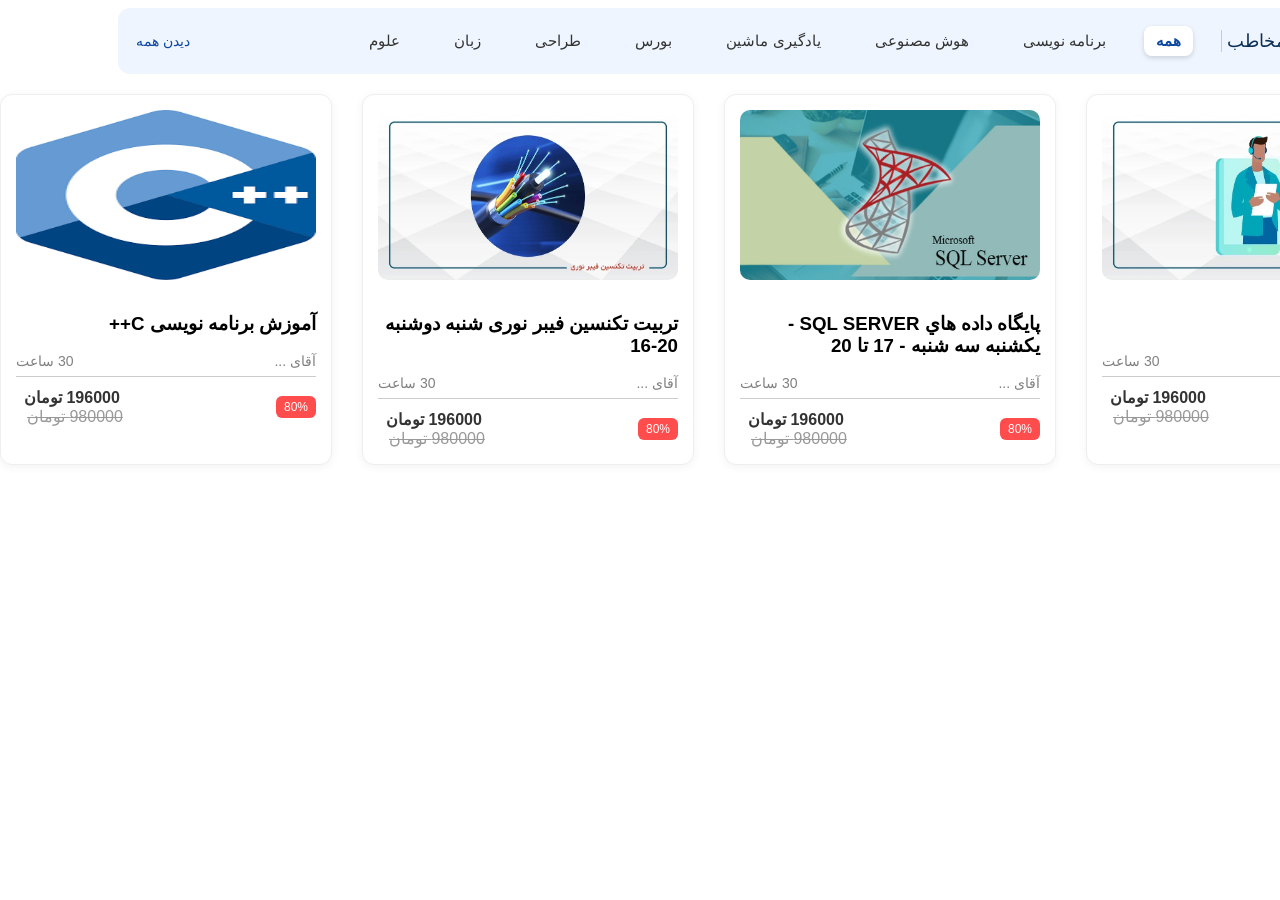
<file: my part/my part index.html>
<!DOCTYPE html>
<html lang="fa" dir="rtl">

<head>

    <meta charset="UTF-8">
    <meta name="viewport" content="width=device-width, initial-scale=1.0">
    <title>Document</title>
    <link rel="stylesheet" href="my part index.css">
</head>

<body>
    <div class="category-bar">
        <div class="right-section">
            <span class="title"> آموزش های پر مخاطب</span>

            <ul class="tabs">
                <li class="tab active">همه</li>
                <li class="tab">برنامه نویسی</li>
                <li class="tab">هوش مصنوعی</li>
                <li class="tab">یادگیری ماشین</li>
                <li class="tab">بورس</li>
                <li class="tab">طراحی</li>
                <li class="tab">زبان</li>
                <li class="tab">علوم</li>

            </ul>

        </div>
        <div class="left-section">
            <span class="see-all">دیدن همه</span>
        </div>
    </div>
    <div class="course-list">
        <div class="course-card">
            <img src="گویندگی.jpg" class="thumb">
            <h3> اجرا و گویندگی</h3>


            <div class="teacher">
                <span> آقای ...</span>
                <br>
                <span> 30 ساعت</span>
            </div>

            <div class="price">
                <span class="discount"> 80%</span>
                <div>
                    <span class="new-price"> 196000 تومان</span>
                    <br>
                    <span class="old-price"> 980000 تومان</span>
                </div>
            </div>
        </div>
        <div class="course-card">
            <img src="sql.jpg" class="thumb">
            <h3> پايگاه داده هاي SQL SERVER - یکشنبه سه شنبه - 17 تا 20</h3>


            <div class="teacher">
                <span> آقای ...</span>
                <br>
                <span> 30 ساعت</span>
            </div>

            <div class="price">
                <span class="discount"> 80%</span>
                <div>
                    <span class="new-price"> 196000 تومان</span>
                    <br>
                    <span class="old-price"> 980000 تومان</span>
                </div>
            </div>
        </div>
        <div class="course-card">
            <img src="تکنسین.jpg" class="thumb">
            <h3> تربیت تکنسین فیبر نوری شنبه دوشنبه 20-16</h3>


            <div class="teacher">
                <span> آقای ...</span>
                <br>
                <span> 30 ساعت</span>
            </div>

            <div class="price">
                <span class="discount"> 80%</span>
                <div>
                    <span class="new-price"> 196000 تومان</span>
                    <br>
                    <span class="old-price"> 980000 تومان</span>
                </div>
            </div>
        </div>
        <div class="course-card">
            <img src="download.png" class="thumb">
            <h3> آموزش برنامه نویسی C++</h3>


            <div class="teacher">
                <span> آقای ...</span>
                <br>
                <span> 30 ساعت</span>
            </div>

            <div class="price">
                <span class="discount"> 80%</span>
                <div>
                    <span class="new-price"> 196000 تومان</span>
                    <br>
                    <span class="old-price"> 980000 تومان</span>
                </div>
            </div>
        </div>


    </div>

</body>

</html>
</file>
<file: my part/my part index.css>
.category-bar {
    width: 100%;
    display: flex;
    justify-content: space-between;
    align-items: center;
    background: #eef5ff;
    padding: 12px 18px;
    border-radius: 12px;
    margin-bottom: 20px;
    font-family: sans-serif;
}

ul {
    display: flex;
    list-style: none;
    padding: 0;
    margin: 0;
    gap: 12px;
}

li {
    padding: 8px 16px;
}

.right-section {
    display: flex;
    align-items: center;
}

.title {
    list-style: none;
    align-items: center;
    cursor: pointer;
    margin: 0;
    margin-left: 20px;
    color: #0b2e55;
    display: flex;
    gap: 18px;
    font-size: 18px;
    font-weight: 500;
    border-left: 1px solid #ccc;
    padding-left: 5px;
}

.tabs {
    cursor: pointer;
    color: #333;
    padding: 4px 8px;
    transition: 0.2s;
    display: flex;
    align-items: center;
    gap: 22px;
    font-size: 15px;
}

.tab:hover {
    color: #0d47a1;
}

.tab.active {
    background: white;
    color: #0d47a1;
    border-radius: 8px;
    padding: 6px 12px;
    font-weight: bold;
    box-shadow: 0 2px 5px rgba(0, 0, 0, 0.15);

}



.left-section .see-all {
    color: #0d47a1;
    font-size: 14px;
    cursor: pointer;
}



.course-list {
    display: grid;
    gap: 30px;
    font-family: sans-serif;
    display: flex;

}

.course-list .course-card {
    width: 80%;
}

.course-card {
    background: white;
    border: 1px solid #eee;
    padding: 15px;
    border-radius: 12px;
    box-shadow: 0 2px 10px rgba(0, 0, 0, 0.05);
    transition: 0.2s;
}

.course-card:hover {
    transform: translate(-5px);
}

.thumb {
    width: 300px;
    height: 170px;
    border-radius: 10px;
    margin-bottom: 10px;
}

.teacher {
    display: flex;
    justify-content: space-between;
    margin: 10px 0;
    color: gray;
    font-size: 14px;
    border-bottom: 1px solid #ccc;
    padding-bottom: 7px;

}



.price {
    display: flex;
    justify-content: space-between;
    align-items: center;
    height: 40px;
    
}

.discount {
    background: #ff4d4d;
    width: 8%;
    color: #fff;
    padding: 4px 8px;
    border-radius: 6px;
    font-size: 12px;
}

.new-price {
    font-weight: bold;
    color: #333;
    margin: 8px;
}

.old-price {
    text-decoration: line-through;
    color: #999;
    margin-right: 5px;
}
</file>
